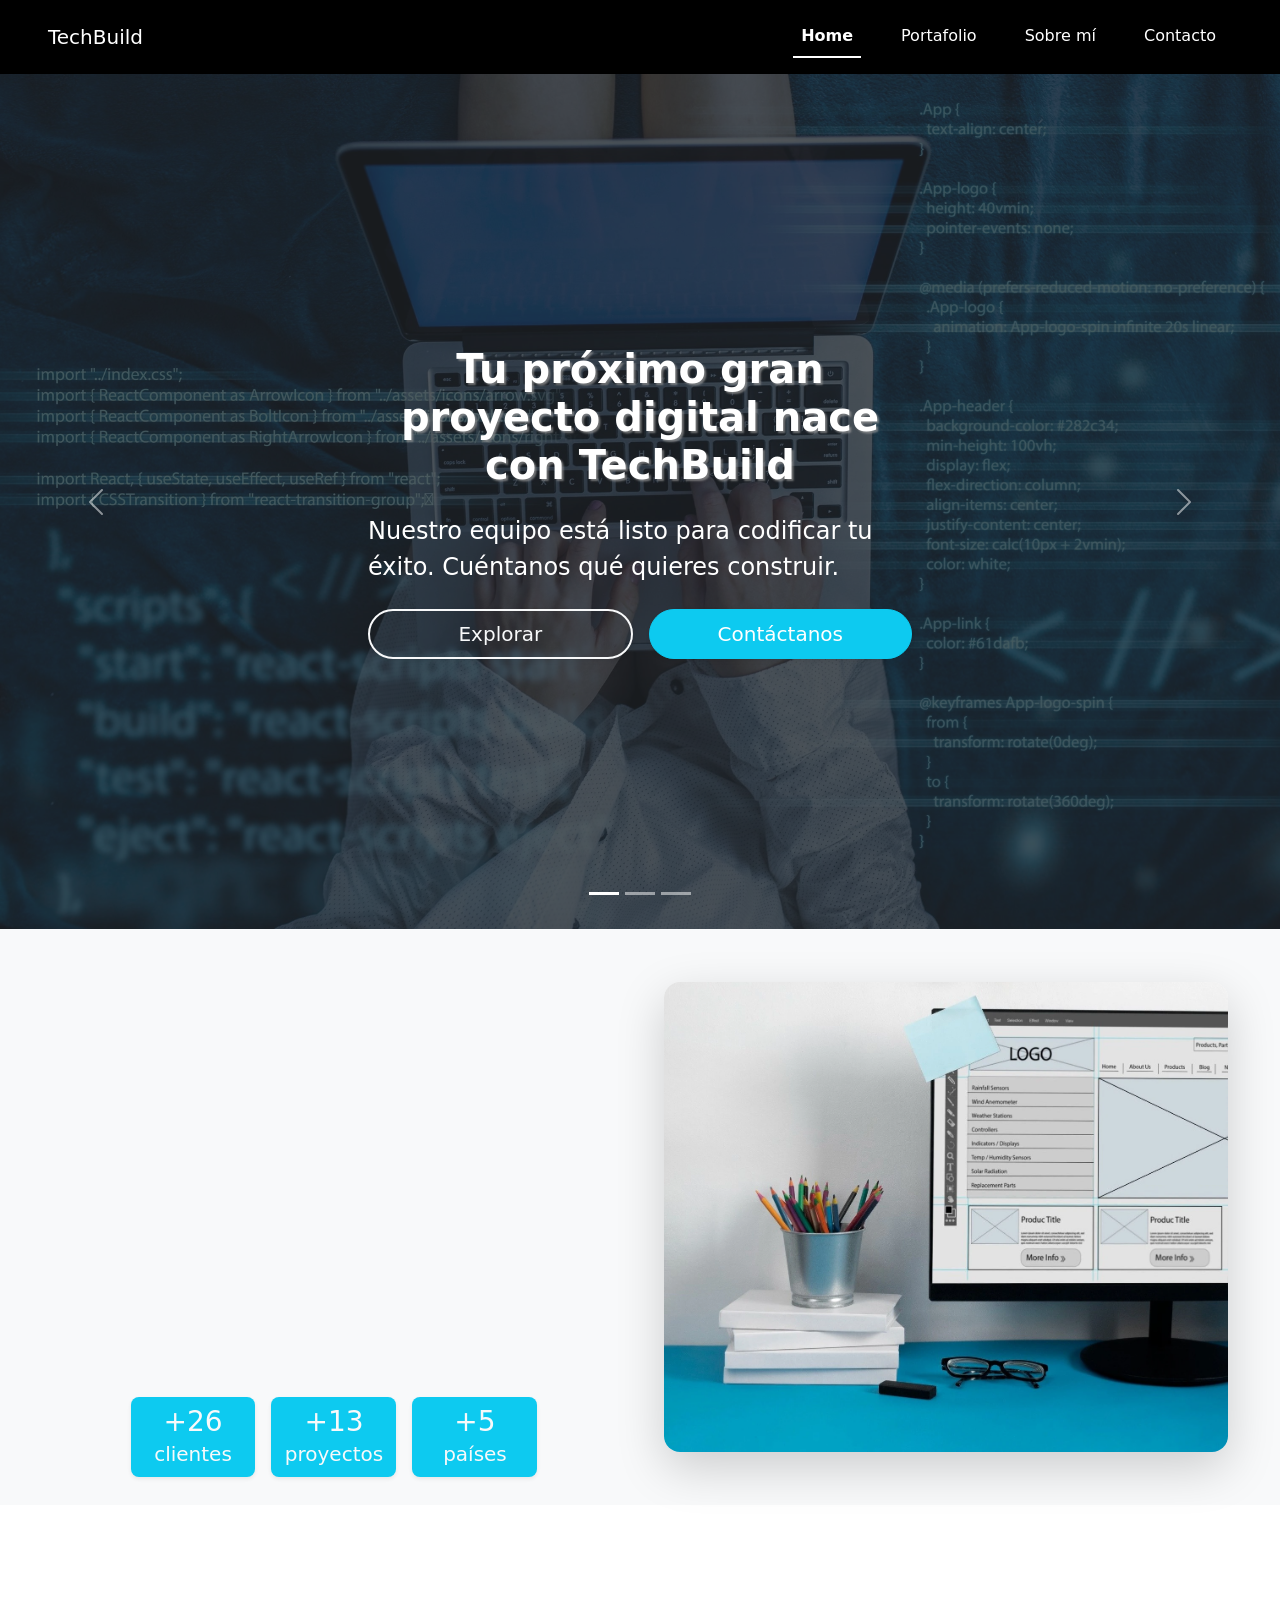
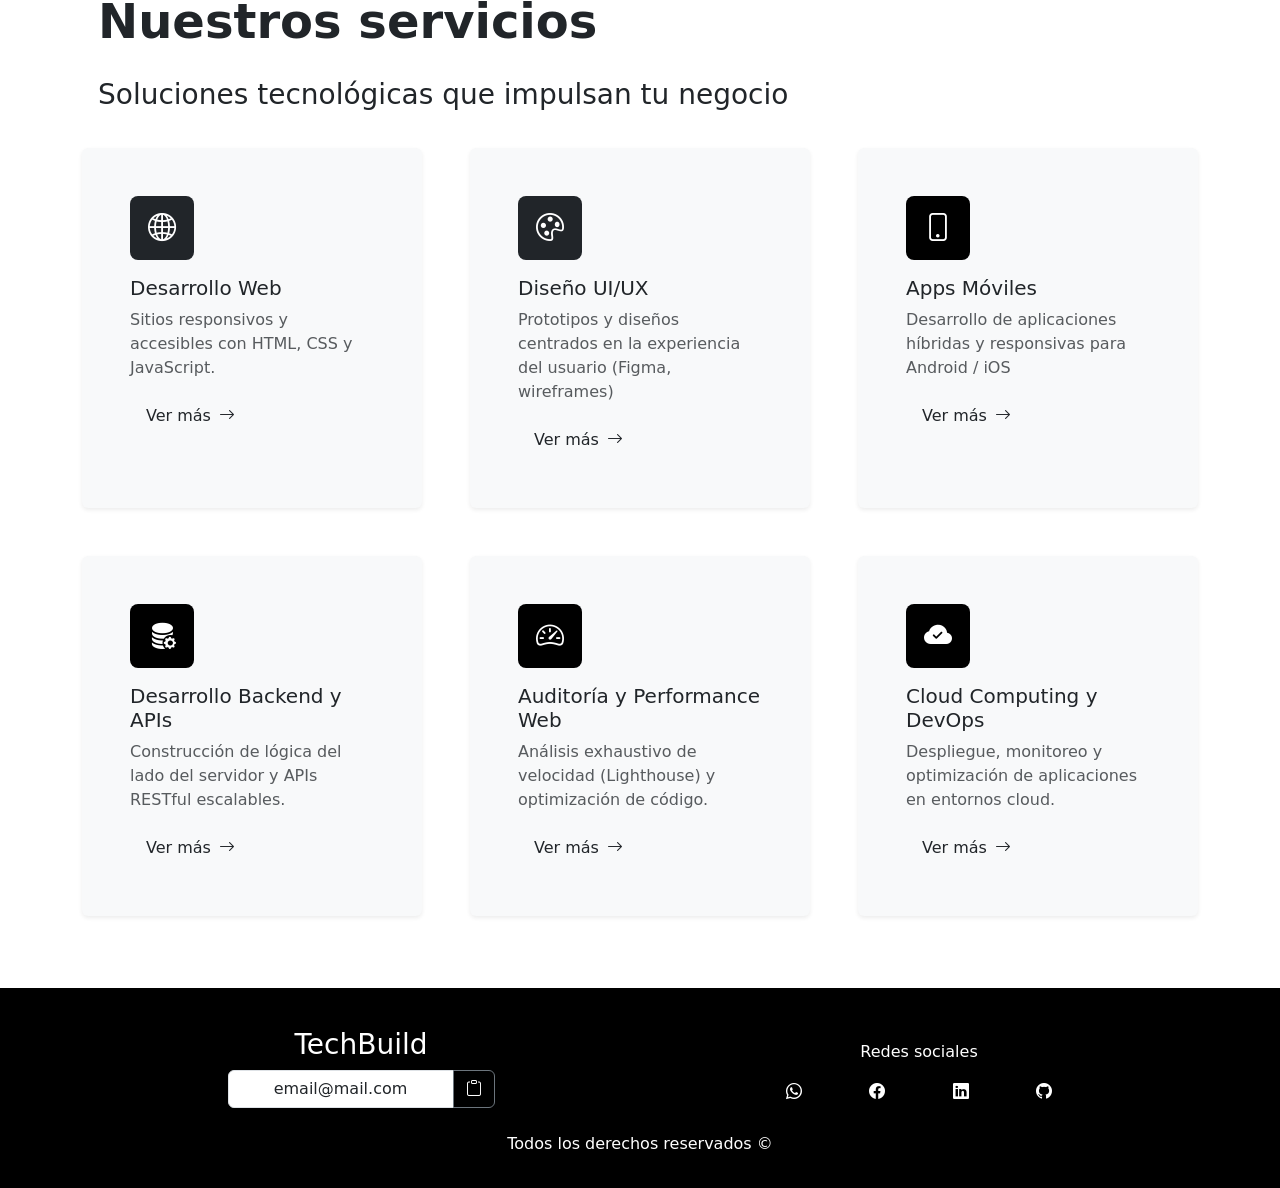
<file: index.html>
<!DOCTYPE html>
<html lang="en">

<head>
    <meta charset="UTF-8">
    <meta name="viewport" content="width=device-width, initial-scale=1.0">
    <title>Portafolio</title>
    <link href="https://cdn.jsdelivr.net/npm/bootstrap@5.3.8/dist/css/bootstrap.min.css" rel="stylesheet"
        integrity="sha384-sRIl4kxILFvY47J16cr9ZwB07vP4J8+LH7qKQnuqkuIAvNWLzeN8tE5YBujZqJLB" crossorigin="anonymous">
    <link rel="stylesheet" href="https://cdn.jsdelivr.net/npm/bootstrap-icons@1.10.5/font/bootstrap-icons.css">
    <link href="https://unpkg.com/aos@2.3.1/dist/aos.css" rel="stylesheet">
    <link rel="stylesheet" href="../CSS/style.css">

</head>

<body>
    <header>
        <nav role="navigation" aria-label="Main" class="navbar navbar-expand-lg navbar-dark bg-black">
            <div class="container-fluid px-5 py-2">
                <a class="navbar-brand text-white" href="#">TechBuild</a>

                <button class="navbar-toggler" type="button" data-bs-toggle="collapse" data-bs-target="#menu"
                    aria-controls="menu" aria-expanded="false" aria-label="Toggle navigation" id="menubutton"
                    aria-haspopup="true" aria-controls="menu">
                    <span class="navbar-toggler-icon"></span>
                </button>

                <div class="collapse navbar-collapse" id="menu" role="menu" aria-labelledby="menubutton">
                    <ul class="navbar-nav nav-underline ms-auto d-flex flex-column flex-lg-row align-items-center">
                        <li class="nav-item">
                            <a class="nav-link active text-white mx-2" href="index.html">Home</a>
                        </li>
                        <li class="nav-item">
                            <a class="nav-link text-white mx-2" href="portafolio.html">Portafolio</a>
                        </li>
                        <li class="nav-item">
                            <a class="nav-link text-white mx-2" href="sobre-mi.html">Sobre mí</a>
                        </li>
                        <li class="nav-item">
                            <a class="nav-link text-white mx-2" href="contacto.html">Contacto</a>
                        </li>
                    </ul>
                </div>
            </div>
        </nav>
    </header>

    <section id="carouselHome" role="region" aria-roledescription="carousel" aria-label="Carrusel principal de imágenes"
        class="min-vh-75 d-flex align-items-center bg-light position-relative">
        <div id="carouselExample" class="carousel slide w-100" data-bs-ride="carousel" data-bs-interval="4000">

            <div class="carousel-inner">

                <!-- ===== SLIDE 1 ===== -->
                <div class="carousel-item active position-relative">
                    <img src="./img/home/2150010128.webp" class="d-block w-100 img-fluid"
                        style="object-fit: cover; height: 95vh; object-position: top;" role="img"
                        aria-label="imagen uno carrousel">
                    <div class="position-absolute top-0 start-0 w-100 h-100 bg-dark bg-opacity-75"></div>

                    <div
                        class="position-absolute top-50 start-50 translate-middle text-white p-4 p-md-5 mx-auto w-auto">
                        <h1 class="display-6 display-md-4 display-lg-2 fw-bold mb-4 text-center"
                            style="text-shadow: 2px 2px 2px rgba(152,152,152,0.7);">
                            Tu próximo gran proyecto digital nace con TechBuild
                        </h1>
                        <p class="lead mb-4 fs-4">
                            Nuestro equipo está listo para codificar tu éxito. Cuéntanos qué quieres construir.
                        </p>
                        <div class="d-flex flex-column flex-md-row gap-3 justify-content-center">
                            <button href="contacto.html"
                                class="btn btn-lg btn-outline-light rounded-pill shadow-sm px-5 border-2 w-100 w-md-auto">
                                Explorar
                            </button>
                            <button type="button" href="contacto.htmzl"
                                class="btn btn-info btn-lg rounded-pill px-5 text-white w-100 w-md-auto shadow-sm">Contáctanos</button>
                        </div>
                    </div>
                </div>

                <!-- ===== SLIDE 2 ===== -->
                <div class="carousel-item position-relative">
                    <img src="./img/home/2150038841.webp" class="d-block w-100 img-fluid" alt="Slide 2"
                        style="object-fit: cover; height: 95vh; object-position: top;" role="img"
                        aria-label="imagen dos carrousel">
                    <div class="position-absolute top-0 start-0 w-100 h-100 bg-dark bg-opacity-75"></div>

                    <div
                        class="position-absolute top-50 start-50 translate-middle text-white p-4 p-md-5 mx-auto w-auto">
                        <h1 class="display-6 display-md-4 display-lg-2  fw-bold mb-4 text-center "
                            style="text-shadow: 2px 2px 2px rgba(152,152,152,0.7);">
                            Impulsa tu presencia digital con nuestro equipo creativo
                        </h1>
                        <p class="lead mb-4 fs-4">
                            Diseñamos experiencias modernas que transforman ideas en productos digitales.
                        </p>
                        <div class="d-flex flex-column flex-md-row gap-3 justify-content-center">
                            <button href="contacto.html"
                                class="btn btn-lg btn-outline-light rounded-pill shadow-sm px-5 border-2 w-100 w-md-auto">
                                Explorar
                            </button>
                            <button type="button" href="contacto.html"
                                class="btn btn-info btn-lg rounded-pill px-5 text-white w-100 w-md-auto shadow-sm">Contáctanos</button>
                        </div>
                    </div>
                </div>

                <!-- ===== SLIDE 3 ===== -->
                <div class="carousel-item position-relative">
                    <img src="./img/home/89076.webp" class="d-block w-100 img-fluid" alt="Slide 3"
                        style="object-fit: cover; height: 95vh; object-position: top;" role="img"
                        aria-label="imagen tres carrousel">
                    <div class="position-absolute top-0 start-0 w-100 h-100 bg-dark bg-opacity-75"></div>

                    <div
                        class="position-absolute top-50 start-50 translate-middle text-white p-4 p-md-5 mx-auto w-auto">
                        <h1 class="display-6 display-md-4 display-lg-2  fw-bold mb-4 text-center"
                            style="text-shadow: 2px 2px 2px rgba(152,152,152,0.7);">
                            Creamos soluciones que conectan con tus usuarios
                        </h1>
                        <p class="lead mb-4 fs-4">
                            Desde la estrategia hasta la implementación, te acompañamos en todo el proceso.
                        </p>
                        <div class="d-flex flex-column flex-md-row gap-3 justify-content-center">
                            <button href="contacto.html"
                                class="btn btn-lg btn-outline-light rounded-pill shadow-sm px-5 border-2 w-100 w-md-auto">
                                Explorar
                            </button>
                            <button type="button" href="contacto.htmzl"
                                class="btn btn-info btn-lg rounded-pill px-5 text-white w-100 w-md-auto shadow-sm">Contáctanos</button>
                        </div>
                    </div>
                </div>
            </div>

            <!-- CONTROLES -->
            <button class="carousel-control-prev" type="button" data-bs-target="#carouselExample" data-bs-slide="prev"
                aria-label="Anterior">
                <span class="carousel-control-prev-icon" aria-hidden="true"></span>
                <span class="visually-hidden">Anterior</span>
            </button>
            <button class="carousel-control-next" type="button" data-bs-target="#carouselExample" data-bs-slide="next"
                aria-label="Siguiente">
                <span class="carousel-control-next-icon" aria-hidden="true"></span>
                <span class="visually-hidden">Siguiente</span>
            </button>

            <!-- INDICADORES -->
            <div class="carousel-indicators mb-0 pb-4">
                <button type="button" data-bs-target="#carouselExample" data-bs-slide-to="0" class="active"
                    aria-current="true" aria-label="Slide 1"></button>
                <button type="button" data-bs-target="#carouselExample" data-bs-slide-to="1"
                    aria-label="Slide 2"></button>
                <button type="button" data-bs-target="#carouselExample" data-bs-slide-to="2"
                    aria-label="Slide 3"></button>
            </div>
        </div>
    </section>

    <section class="min-vh-75 d-flex align-items-center bg-light p-1 ">
        <div class="container-fluid px-3 px-md-5 py-4">
            <div class="row align-items-center g-5">
                <div class="col-12 col-lg-6 px-6">
                    <div class="row g-3 mt-4 w-75 mx-auto ">
                        <h1 data-aos="fade-up" data-aos-duration="1000"
                            class="display-6 display-md-5 display-lg-3  fw-bold mb-4"
                            style="text-shadow: 2px 2px 2px rgba(152, 152, 152, 0.7);">Transformando ideas <br> en
                            realidad
                            digital</h1>

                        <p data-aos="fade" data-aos-duration="1000" data-aos-delay="300" class="lead mb-4 fs-4">Lorem
                            ipsum dolor sit amet, consectetur adipiscing elit, sed do eiusmod tempor incididunt ut
                            labore et dolore..</p>

                    </div>
                    <div class="row g-3 w-75 mx-auto ">
                        <div class="col-12 col-sm-4">
                            <div class="bg-info rounded-3 text-center p-2 text-light shadow-sm">
                                <p class="h3 mb-0 counter-number" data-target="100">100</p>
                                <p class="fs-5 mb-0">clientes</p>
                            </div>
                        </div>
                        <div class="col-12 col-sm-4">
                            <div class="bg-info rounded-3 text-center p-2 text-light shadow-sm">
                                <p class="h3 mb-0 counter-number" data-target="50">50</p>
                                <p class="fs-5 mb-0">proyectos</p>
                            </div>
                        </div>
                        <div class="col-12 col-sm-4">
                            <div class="bg-info rounded-3 text-center p-2 text-light shadow-sm">
                                <p class="h3 mb-0 counter-number" data-target="20">20</p>
                                <p class="fs-5 mb-0">países</p>
                            </div>
                        </div>
                    </div>
                </div>

                <div class="col-12 col-lg-6">
                    <img src="./img/home/portadaHome.webp" role="img"
                        aria-label="Imagen promocional del portafolio TechBuild" class="img-fluid rounded-4 shadow-lg"
                        data-aos="fade-left" data-aos-duration="1200" data-aos-easing="ease-out" data-aos-once="true" alt="portadaHome">
                </div>

            </div>
        </div>
    </section>

    <section role="region" aria-labelledby="servicios-title" class="container my-4 py-5">
        <div class="p-3 ">
            <h2 id="servicios-title" class="display-5 fw-bold mb-4">Nuestros servicios</h2>
            <p class="fs-3">Soluciones tecnológicas que impulsan tu negocio</p>
        </div>
        <div class="row g-5">
            <div class="col-12 col-md-6 col-lg-4">
                <div class="card card-zoom bg-light border-0 h-100 shadow-sm">
                    <div class="card-body d-flex flex-column p-5">
                        <div class="mb-3">
                            <div
                                class=" rounded-3 bg-dark text-white d-inline-flex align-items-center justify-content-center icon-circle">
                                <i class="bi bi-globe2 fs-3" aria-hidden="true"></i>
                            </div>
                        </div>
                        <h5 class="card-title">Desarrollo Web</h5>
                        <p class="card-text text-muted">Sitios responsivos y accesibles con HTML, CSS y JavaScript.</p>
                        <a href="portafolio.html" class="btn border-0 d-inline-flex align-items-center gap-2 px-3 py-2">
                            Ver más
                            <i class="bi bi-arrow-right"></i>
                        </a>
                    </div>
                </div>
            </div>

            <div class="col-12 col-md-6 col-lg-4">
                <div class="card card-zoom bg-light border-0 h-100 shadow-sm">
                    <div class="card-body d-flex flex-column p-5">
                        <div class="mb-3">
                            <div
                                class="rounded-3 bg-dark text-white d-inline-flex align-items-center justify-content-center icon-circle">
                                <i class="bi bi-palette fs-3" aria-hidden="true"></i>
                            </div>
                        </div>
                        <h5 class="card-title">Diseño UI/UX</h5>
                        <p class="card-text text-muted">Prototipos y diseños centrados en la experiencia del usuario
                            (Figma, wireframes)</p>
                        <a href="portafolio.html" class="btn border-0 d-inline-flex align-items-center gap-2 px-3 py-2">
                            Ver más
                            <i class="bi bi-arrow-right"></i>
                        </a>
                    </div>
                </div>
            </div>

            <div class="col-12 col-md-6 col-lg-4">
                <div class="card card-zoom bg-light border-0 h-100 shadow-sm">
                    <div class="card-body d-flex flex-column p-5">
                        <div class="mb-3">
                            <div
                                class="rounded-3 bg-black text-white d-inline-flex align-items-center justify-content-center icon-circle">
                                <i class="bi bi-phone fs-3" aria-hidden="true"></i>
                            </div>
                        </div>
                        <h5 class="card-title">Apps Móviles</h5>
                        <p class="card-text text-muted">Desarrollo de aplicaciones híbridas y responsivas para Android /
                            iOS</p>
                        <a href="portafolio.html" class="btn border-0 d-inline-flex align-items-center gap-2 px-3 py-2">
                            Ver más
                            <i class="bi bi-arrow-right"></i>
                        </a>
                    </div>
                </div>
            </div>
            <div class="col-12 col-md-6 col-lg-4">
                <div class="card card-zoom bg-light border-0 h-100 shadow-sm">
                    <div class="card-body d-flex flex-column p-5">
                        <div class="mb-3">
                            <div
                                class="rounded-3 bg-black text-white d-inline-flex align-items-center justify-content-center icon-circle">
                                <i class="bi bi-database-fill-gear fs-3" aria-hidden="true"></i>
                            </div>
                        </div>
                        <h5 class="card-title">Desarrollo Backend y APIs</h5>
                        <p class="card-text text-muted">Construcción de lógica del lado del servidor y APIs RESTful
                            escalables.</p>
                        <a href="portafolio.html" class="btn border-0 d-inline-flex align-items-center gap-2 px-3 py-2">
                            Ver más
                            <i class="bi bi-arrow-right"></i>
                        </a>
                    </div>
                </div>
            </div>
            <div class="col-12 col-md-6 col-lg-4">
                <div class="card card-zoom bg-light border-0 h-100 shadow-sm">
                    <div class="card-body d-flex flex-column p-5">
                        <div class="mb-3">
                            <div
                                class="rounded-3 bg-black text-white d-inline-flex align-items-center justify-content-center icon-circle">
                                <i class="bi bi-speedometer2 fs-3" aria-hidden="true"></i>
                            </div>
                        </div>
                        <h5 class="card-title">Auditoría y Performance Web</h5>
                        <p class="card-text text-muted">Análisis exhaustivo de velocidad (Lighthouse) y optimización de
                            código.</p>
                        <a href="portafolio.html" class="btn border-0 d-inline-flex align-items-center gap-2 px-3 py-2">
                            Ver más
                            <i class="bi bi-arrow-right"></i>
                        </a>
                    </div>
                </div>
            </div>
            <div class="col-12 col-md-6 col-lg-4">
                <div class="card card-zoom bg-light border-0 h-100 shadow-sm">
                    <div class="card-body d-flex flex-column p-5">
                        <div class="mb-3">
                            <div
                                class="rounded-3 bg-black text-white d-inline-flex align-items-center justify-content-center icon-circle">
                                <i class="bi bi-cloud-check-fill fs-3" aria-hidden="true"></i>
                            </div>
                        </div>
                        <h5 class="card-title">Cloud Computing y DevOps</h5>
                        <p class="card-text text-muted">Despliegue, monitoreo y optimización de aplicaciones en entornos
                            cloud.</p>
                        <a href="portafolio.html" class="btn border-0 d-inline-flex align-items-center gap-2 px-3 py-2">
                            Ver más
                            <i class="bi bi-arrow-right"></i>
                        </a>
                    </div>
                </div>
            </div>
        </div>
    </section>

    <footer class="bg-black text-white p-3">
        <div class="container px-4 pt-4">
            <div class="row justify-content-evenly">
                <section
                    class="col-12 col-lg-6 mx-auto mb-2 d-flex flex-column justify-content-center align-items-center">
                    <h3>TechBuild</h3>
                    <div class="input-group mb-3 d-flex justify-content-center">
                        <input type="text" value="email@mail.com" class="bg-white w-auto pl-2 input-group-text"
                            disabled>
                        <button class="btn btn-outline-secondary text-white" type="button"><i
                                class="bi bi-clipboard"></i></button>
                    </div>
                </section>
                <section class="col-12 d-flex flex-column justify-content-center align-items-center col-sm-6 mx-auto">
                    <p>Redes sociales</p>
                    <ul class="list-unstyled d-flex justify-content-between align-items-center w-50">
                        <li>
                            <a href="#" class="text-white"><i class="bi bi-whatsapp"></i></a>
                        </li>
                        <li>
                            <a href="#" class="text-white"><i class="bi bi-facebook"></i></a>
                        </li>
                        <li>
                            <a href="#" class="text-white"><i class="bi bi-linkedin"></i></a>
                        </li>
                        <li>
                            <a href="#" class="text-white"><i class="bi bi-github"></i></a>
                        </li>
                    </ul>
                </section>
            </div>
            <p class="text-center">Todos los derechos reservados &copy;</p>
        </div>
    </footer>

    <script src="https://cdn.jsdelivr.net/npm/bootstrap@5.3.8/dist/js/bootstrap.bundle.min.js"
        integrity="sha384-FKyoEForCGlyvwx9Hj09JcYn3nv7wiPVlz7YYwJrWVcXK/BmnVDxM+D2scQbITxI"
        crossorigin="anonymous"></script>
    <script src="https://unpkg.com/aos@2.3.1/dist/aos.js"></script>
    <script>
        AOS.init();
    </script>

    <script src="js/main.js"></script>
    <script src="js/counter.js"></script>

</body>

</html>
</file>
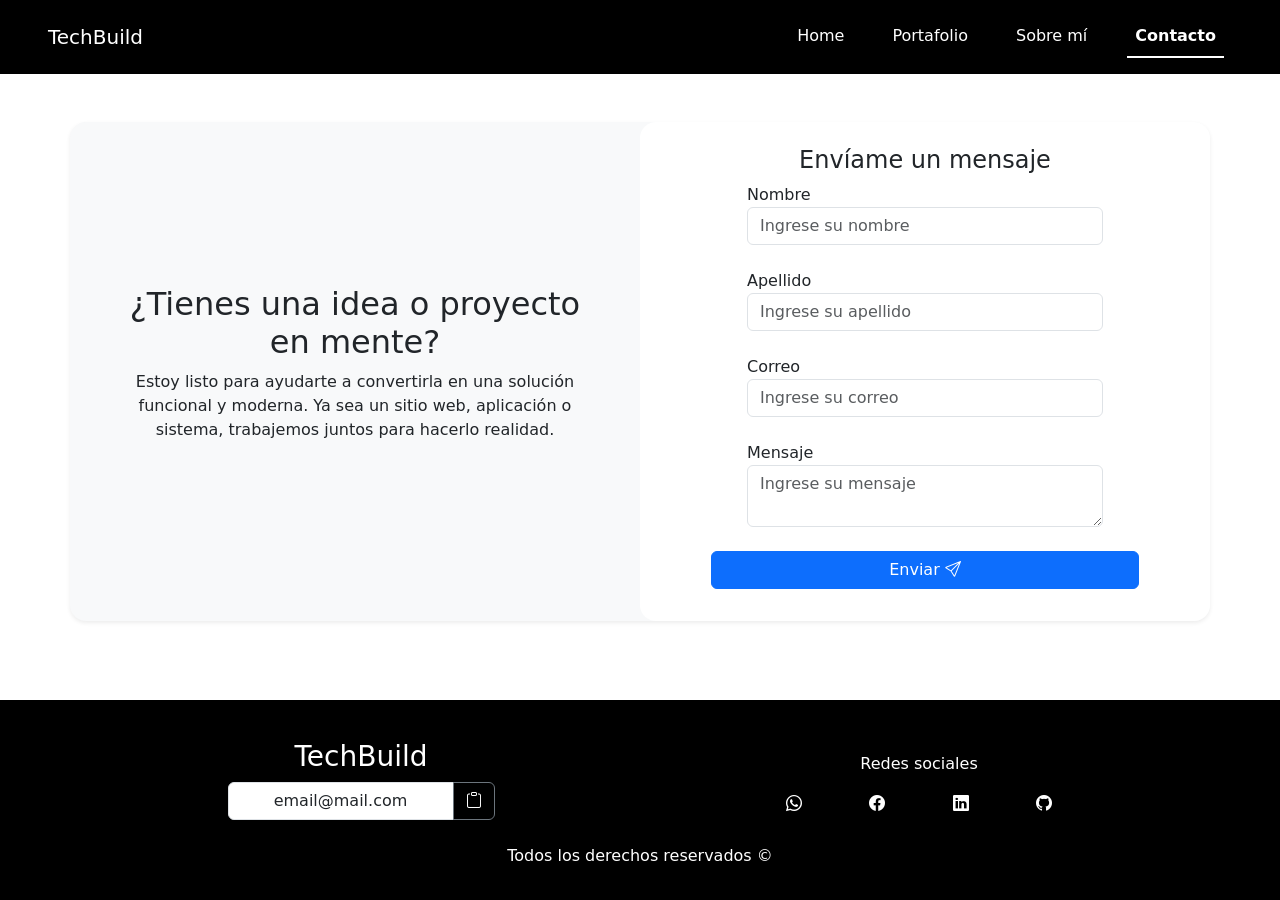
<file: contacto.html>
<!DOCTYPE html>
<html lang="en">

<head>
    <meta charset="UTF-8">
    <meta name="viewport" content="width=device-width, initial-scale=1.0">
    <title>Contacto</title>
    <link href="https://cdn.jsdelivr.net/npm/bootstrap@5.3.8/dist/css/bootstrap.min.css" rel="stylesheet" integrity="sha384-sRIl4kxILFvY47J16cr9ZwB07vP4J8+LH7qKQnuqkuIAvNWLzeN8tE5YBujZqJLB" crossorigin="anonymous">
    <link rel="stylesheet" href="https://cdn.jsdelivr.net/npm/bootstrap-icons@1.10.5/font/bootstrap-icons.css">
    <script src="https://cdn.jsdelivr.net/npm/bootstrap@5.3.8/dist/js/bootstrap.bundle.min.js" integrity="sha384-FKyoEForCGlyvwx9Hj09JcYn3nv7wiPVlz7YYwJrWVcXK/BmnVDxM+D2scQbITxI" crossorigin="anonymous"></script>
</head>
<body class="d-flex flex-column min-vh-100">
<nav class="navbar navbar-expand-lg navbar-dark bg-black">
    <div class="container-fluid px-5 py-2">
        <a class="navbar-brand text-white" href="#">TechBuild</a>

        <button class="navbar-toggler" type="button" data-bs-toggle="collapse" data-bs-target="#menu"
                aria-controls="menu" aria-expanded="false" aria-label="Toggle navigation">
            <span class="navbar-toggler-icon"></span>
        </button>

        <div class="collapse navbar-collapse" id="menu">
            <ul class="navbar-nav nav-underline ms-auto d-flex flex-column flex-lg-row align-items-center">
                <li class="nav-item">
                    <a class="nav-link active text-white mx-2" href="index.html">Home</a>
                </li>
                <li class="nav-item">
                    <a class="nav-link text-white mx-2" href="portafolio.html">Portafolio</a>
                </li>
                <li class="nav-item">
                    <a class="nav-link text-white mx-2" href="sobre-mi.html">Sobre mí</a>
                </li>
                <li class="nav-item">
                    <a class="nav-link text-white mx-2" href="contacto.html">Contacto</a>
                </li>
            </ul>
        </div>
    </div>
</nav>



    <main class="container my-5 flex-fill">
        <section class="row justify-content-center align-items-center rounded-4 bg-light shadow-sm">
            <section class="col-12 col-lg-6 h-100 text-center px-5">
                <h2>¿Tienes una idea o proyecto en mente?</h2>
                <p>
                    Estoy listo para ayudarte a convertirla en una solución funcional y moderna.
                    Ya sea un sitio web, aplicación o sistema, trabajemos juntos para hacerlo realidad.
                </p>
            </section>
            <section class="col-12 col-lg-6 py-2 bg-white py-4 justify-content-center rounded-4">
                <h4 class="text-center">Envíame un mensaje</h4>
                <form class="row justify-content-center mb-2 w-auto needs-validation" novalidate>
                    <div class="mb-3 col-12 col-lg-8">
                        <label class="form-label w-100 has-validation">
                            <span>Nombre</span>
                            <input type="text" class="form-control" placeholder="Ingrese su nombre" required>
                            <div class="invalid-feedback">
                                El nombre es requerido
                            </div>
                        </label>
                    </div>

                    <div class="mb-3 col-12 col-lg-8">
                        <label class="form-label w-100 has-validation">
                            <span>Apellido</span>
                            <input type="text" class="form-control" placeholder="Ingrese su apellido" required>
                            <div class="invalid-feedback">
                                El apellido es requerido
                            </div>
                        </label>
                    </div>
                    <div class="mb-3 col-12 col-lg-8">
                        <label class="form-label w-100 has-validation">
                            <span>Correo</span>
                            <input type="email" class="form-control" placeholder="Ingrese su correo" required>
                            <div class="invalid-feedback">
                                El correo es requerido
                            </div>
                        </label>
                    </div>
                    <div class="mb-3 col-12 col-lg-8">
                        <label class="form-label w-100">
                            <span>Mensaje</span>
                            <textarea class="form-control" placeholder="Ingrese su mensaje"></textarea>
                        </label>
                    </div>
                    <button type="submit" class="btn btn-primary col-12 col-lg-8 w-75">
                        <span>Enviar</span>
                        <i class="bi bi-send"></i>
                    </button>
                </form>
            </section>
        </section>
    </main>

<footer class="bg-black text-white p-3">
    <div class="container px-4 pt-4">
        <div class="row justify-content-evenly">
            <section
                    class="col-12 col-lg-6 mx-auto mb-2 d-flex flex-column justify-content-center align-items-center">
                <h3>TechBuild</h3>
                <div class="input-group mb-3 d-flex justify-content-center">
                    <input type="text" value="email@mail.com" class="bg-white w-auto pl-2 input-group-text"
                           disabled>
                    <button class="btn btn-outline-secondary text-white" type="button"><i
                            class="bi bi-clipboard"></i></button>
                </div>
            </section>
            <section class="col-12 d-flex flex-column justify-content-center align-items-center col-sm-6 mx-auto">
                <p>Redes sociales</p>
                <ul class="list-unstyled d-flex justify-content-between align-items-center w-50">
                    <li>
                        <a href="#" class="text-white"><i class="bi bi-whatsapp"></i></a>
                    </li>
                    <li>
                        <a href="#" class="text-white"><i class="bi bi-facebook"></i></a>
                    </li>
                    <li>
                        <a href="#" class="text-white"><i class="bi bi-linkedin"></i></a>
                    </li>
                    <li>
                        <a href="#" class="text-white"><i class="bi bi-github"></i></a>
                    </li>
                </ul>
            </section>
        </div>
        <p class="text-center">Todos los derechos reservados &copy;</p>
    </div>
</footer>

    <script src="./js/main.js"></script>
    <script src="./js/validationsContactForm.js"></script>
</body>
</html>
</file>
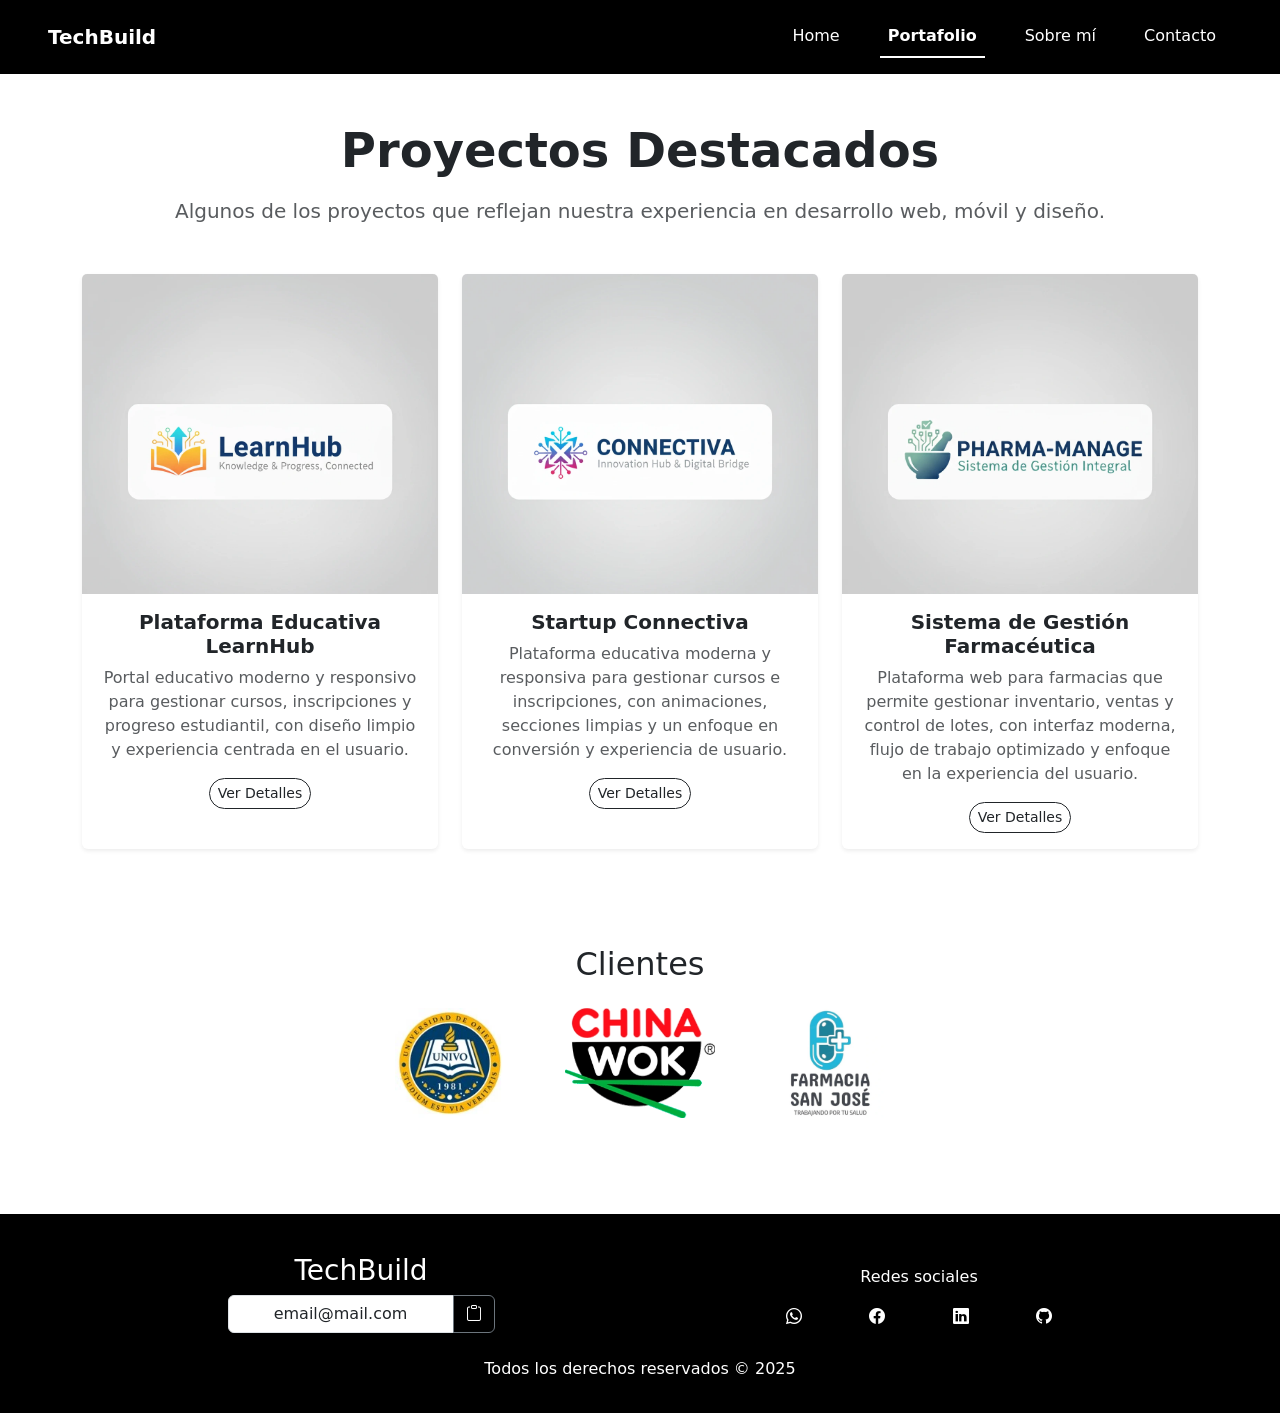
<file: portafolio.html>
<!DOCTYPE html>
<html lang="es">
<head>
    <meta charset="UTF-8">
    <meta name="viewport" content="width=device-width, initial-scale=1.0">
    <title>Portafolio | TechBuild</title>
    <link href="https://cdn.jsdelivr.net/npm/bootstrap@5.3.8/dist/css/bootstrap.min.css" rel="stylesheet"
          integrity="sha384-sRIl4kxILFvY47J16cr9ZwB07vP4J8+LH7qKQnuqkuIAvNWLzeN8tE5YBujZqJLB" crossorigin="anonymous">
    <link rel="stylesheet" href="https://cdn.jsdelivr.net/npm/bootstrap-icons@1.10.5/font/bootstrap-icons.css">
    <link href="https://unpkg.com/aos@2.3.1/dist/aos.css" rel="stylesheet">
    <link rel="stylesheet" href="../CSS/style.css">
</head>

<body>

<nav class="navbar navbar-expand-lg navbar-dark bg-black" role="navigation" aria-label="Menú principal">
    <div class="container-fluid px-5 py-2">
        <a class="navbar-brand text-white fw-bold" href="#">TechBuild</a>

        <button class="navbar-toggler" type="button" data-bs-toggle="collapse" data-bs-target="#menu"
                aria-controls="menu" aria-expanded="false" aria-label="Toggle navigation">
            <span class="navbar-toggler-icon"></span>
        </button>

        <div class="collapse navbar-collapse" id="menu">
            <ul class="navbar-nav nav-underline ms-auto d-flex flex-column flex-lg-row align-items-center" role="menubar">
                <li class="nav-item" role="none">
                    <a class="nav-link text-white mx-2" href="index.html" role="menuitem">Home</a>
                </li>
                <li class="nav-item" role="none">
                    <a class="nav-link active text-white mx-2" href="portafolio.html" role="menuitem">Portafolio</a>
                </li>
                <li class="nav-item" role="none">
                    <a class="nav-link text-white mx-2" href="sobre-mi.html" role="menuitem">Sobre mí</a>
                </li>
                <li class="nav-item" role="none">
                    <a class="nav-link text-white mx-2" href="contacto.html" role="menuitem">Contacto</a>
                </li>
            </ul>
        </div>
    </div>
</nav>

<!-- SECCIÓN PORTAFOLIO -->
<section class="container py-5" role="region" aria-labelledby="proyectos-title">
    <div class="text-center mb-5">
        <h2 id="proyectos-title" class="display-5 fw-bold mb-3" data-aos="fade-up">Proyectos Destacados</h2>
        <p class="text-muted fs-5" data-aos="fade-up" data-aos-delay="200">
            Algunos de los proyectos que reflejan nuestra experiencia en desarrollo web, móvil y diseño.
        </p>
    </div>

    <div class="row g-4">
        <!-- CARD 1 -->
        <div class="col-12 col-md-6 col-lg-4" data-aos="zoom-in" data-aos-delay="300">
            <div class="card h-100 shadow-sm border-0" role="article">
            <img src="img/proyectos/LearnHub.webp" class="card-img-top" alt="Vista de la plataforma LearnHub">
                <div class="card-body text-center">
                    <h5 class="card-title fw-semibold">Plataforma Educativa LearnHub</h5>
                    <p class="card-text text-muted">
                        Portal educativo moderno y responsivo para gestionar cursos, inscripciones y progreso estudiantil, con diseño limpio y experiencia centrada en el usuario.
                    </p>
                    <button class="btn btn-outline-dark rounded-pill btn-sm"
                            data-bs-toggle="modal"
                            data-bs-target="#modalLearnHub"
                            aria-haspopup="dialog"
                            aria-controls="modalLearnHub">
                        Ver Detalles
                    </button>
                </div>
            </div>
        </div>

        <!-- CARD 2 -->
        <div class="col-12 col-md-6 col-lg-4" data-aos="zoom-in" data-aos-delay="100">
            <div class="card h-100 shadow-sm border-0" role="article">
                <img src="img/proyectos/Startup.webp" class="card-img-top" alt="Vista de la plataforma Connectiva">
                <div class="card-body text-center">
                    <h5 class="card-title fw-semibold">Startup Connectiva</h5>
                    <p class="card-text text-muted">
                        Plataforma educativa moderna y responsiva para gestionar cursos e inscripciones, con animaciones, secciones limpias y un enfoque en conversión y experiencia de usuario.
                    </p>
                    <button class="btn btn-outline-dark rounded-pill btn-sm"
                            data-bs-toggle="modal"
                            data-bs-target="#modalStartup"
                            aria-haspopup="dialog"
                            aria-controls="modalStartup">
                        Ver Detalles
                    </button>
                </div>
            </div>
        </div>

        <!-- CARD 3-->
        <div class="col-12 col-md-6 col-lg-4" data-aos="zoom-in" data-aos-delay="200">
            <div class="card h-100 shadow-sm border-0" role="article">
                <img src="img/proyectos/farm_system.webp" class="card-img-top" alt="Vista del Sistema Farmacéutico">
                <div class="card-body text-center">
                    <h5 class="card-title fw-semibold">Sistema de Gestión Farmacéutica</h5>
                    <p class="card-text text-muted">
                        Plataforma web para farmacias que permite gestionar inventario, ventas y control de lotes, con interfaz moderna, flujo de trabajo optimizado y enfoque en la experiencia del usuario.
                    </p>
                    <button class="btn btn-outline-dark rounded-pill btn-sm"
                            data-bs-toggle="modal"
                            data-bs-target="#modalFarmacia"
                            aria-haspopup="dialog"
                            aria-controls="modalFarmacia">
                        Ver Detalles
                    </button>
                </div>
            </div>
        </div>
    </div>
</section>

<!-- MODAL LearnHub -->
<div class="modal fade" id="modalLearnHub" tabindex="-1" aria-labelledby="modalLearnHubLabel" aria-hidden="true"  role="dialog" aria-modal="true">
    <div class="modal-dialog modal-dialog-centered">
        <div class="modal-content border-0 shadow">
            <div class="modal-header bg-dark text-white" role="heading">
            <h5 class="modal-title" id="modalLearnHubLabel">
                    <i class="bi bi-mortarboard me-2"></i> LearnHub - Plataforma Educativa
                </h5>
                <button type="button" class="btn-close btn-close-white" data-bs-dismiss="modal"></button>
            </div>
            <div class="modal-body" role="document">
                <p>LearnHub es un portal educativo moderno y responsivo, desarrollado con <strong>Vue.js</strong> y <strong>Node.js</strong>. Permite gestionar cursos, inscripciones y seguimiento del progreso estudiantil, ofreciendo una experiencia de usuario centrada y fluida.</p>
                <img src="img/proyectos/LearnHub.webp" class="img-fluid rounded-3 shadow-sm" alt="Vista de la plataforma LearnHub">
            </div>
        </div>
    </div>
</div>

<!-- MODAL Startup -->
<div class="modal fade" id="modalStartup" tabindex="-1" aria-labelledby="modalStartupHubLabel" aria-hidden="true"  role="dialog" aria-modal="true">
    <div class="modal-dialog modal-dialog-centered">
        <div class="modal-content border-0 shadow">
            <div class="modal-header bg-dark text-white" role="heading">
            <h5 class="modal-title" id="modalStartupLabel">
                    <i class="bi bi-laptop me-2"></i> Startup Connectiva
                </h5>
                <button type="button" class="btn-close btn-close-white" data-bs-dismiss="modal"></button>
            </div>
            <div class="modal-body" role="document">
                <p>Startup Connectiva es un diseño de landing page moderno y responsivo, desarrollado con <strong>Vue.js</strong> y <strong>Node.js</strong>. Destaca por su diseño limpio, animaciones atractivas y estructura optimizada para conversión y experiencia de usuario.</p>
                <img src="img/proyectos/Startup.webp" class="img-fluid rounded-3 shadow-sm" alt="Landing Page de Startup Connectiva">
            </div>
        </div>
    </div>
</div>

<!-- MODAL Sistema Farmacéutico -->
<div class="modal fade" id="modalFarmacia" tabindex="-1" aria-labelledby="modalFarmaciaLabel" aria-hidden="true"  role="dialog" aria-modal="true">
    <div class="modal-dialog modal-dialog-centered">
        <div class="modal-content border-0 shadow">
            <div class="modal-header bg-dark text-white" role="heading">
                <h5 class="modal-title" id="modalFarmaciaLabel">
                    <i class="bi bi-box-seam me-2"></i> Sistema de Gestión Farmacéutica
                </h5>
                <button type="button" class="btn-close btn-close-white" data-bs-dismiss="modal"></button>
            </div>
            <div class="modal-body" role="document">
                <p>Plataforma web desarrollada para farmacias, diseñada para gestionar inventario, ventas y control de lotes de manera eficiente. Desarrollada con <strong>Vue.js</strong> y <strong>Node.js</strong>, cuenta con una interfaz moderna, flujo de trabajo optimizado y funcionalidades orientadas a la experiencia del usuario.</p>
                <img src="img/proyectos/farm_system.webp" class="img-fluid rounded-3 shadow-sm" alt="Vista del Sistema Farmacéutico">
            </div>
        </div>
    </div>
</div>



<section class="container py-5" role="region" aria-labelledby="clientes-title">
    <h2 id="clientes-title" class="text-center mb-4">Clientes</h2>
    <div class="row g-4 justify-content-center">
        <div class="col-6 col-md-3 col-lg-2 text-center" data-aos="zoom-in" data-aos-delay="100">
            <img src="img/clientes/logoUnivo.webp" class="img-fluid cliente-img" alt="Empresa 1">
        </div>
        <div class="col-6 col-md-3 col-lg-2 text-center" data-aos="zoom-in" data-aos-delay="100">
            <img src="img/clientes/china.webp" class="img-fluid cliente-img" alt="Empresa 2">
        </div>
        <div class="col-6 col-md-3 col-lg-2 text-center" data-aos="zoom-in" data-aos-delay="100">
            <img src="img/clientes/IMG_5371.webp" class="img-fluid cliente-img" alt="Empresa 3">
        </div>
    </div>
</section>



<footer class="bg-black text-white p-3 mt-5" role="contentinfo">
    <div class="container px-4 pt-4">
        <div class="row justify-content-evenly">
            <section
                    class="col-12 col-lg-6 mx-auto mb-2 d-flex flex-column justify-content-center align-items-center">
                <h3>TechBuild</h3>
                <div class="input-group mb-3 d-flex justify-content-center">
                    <input type="text" value="email@mail.com" class="bg-white w-auto pl-2 input-group-text" disabled>
                    <button class="btn btn-outline-secondary text-white" type="button"><i
                            class="bi bi-clipboard"></i></button>
                </div>
            </section>
            <section class="col-12 d-flex flex-column justify-content-center align-items-center col-sm-6 mx-auto">
                <p>Redes sociales</p>
                <ul class="list-unstyled d-flex justify-content-between align-items-center w-50">
                    <li><a href="#" class="text-white"><i class="bi bi-whatsapp"></i></a></li>
                    <li><a href="#" class="text-white"><i class="bi bi-facebook"></i></a></li>
                    <li><a href="#" class="text-white"><i class="bi bi-linkedin"></i></a></li>
                    <li><a href="#" class="text-white"><i class="bi bi-github"></i></a></li>
                </ul>
            </section>
        </div>
        <p class="text-center">Todos los derechos reservados &copy; 2025</p>
    </div>
</footer>

<script src="https://cdn.jsdelivr.net/npm/bootstrap@5.3.8/dist/js/bootstrap.bundle.min.js"
        integrity="sha384-FKyoEForCGlyvwx9Hj09JcYn3nv7wiPVlz7YYwJrWVcXK/BmnVDxM+D2scQbITxI"
        crossorigin="anonymous"></script>
<script src="https://unpkg.com/aos@2.3.1/dist/aos.js"></script>
<script>
    AOS.init();
</script>

</body>

</html>
</file>
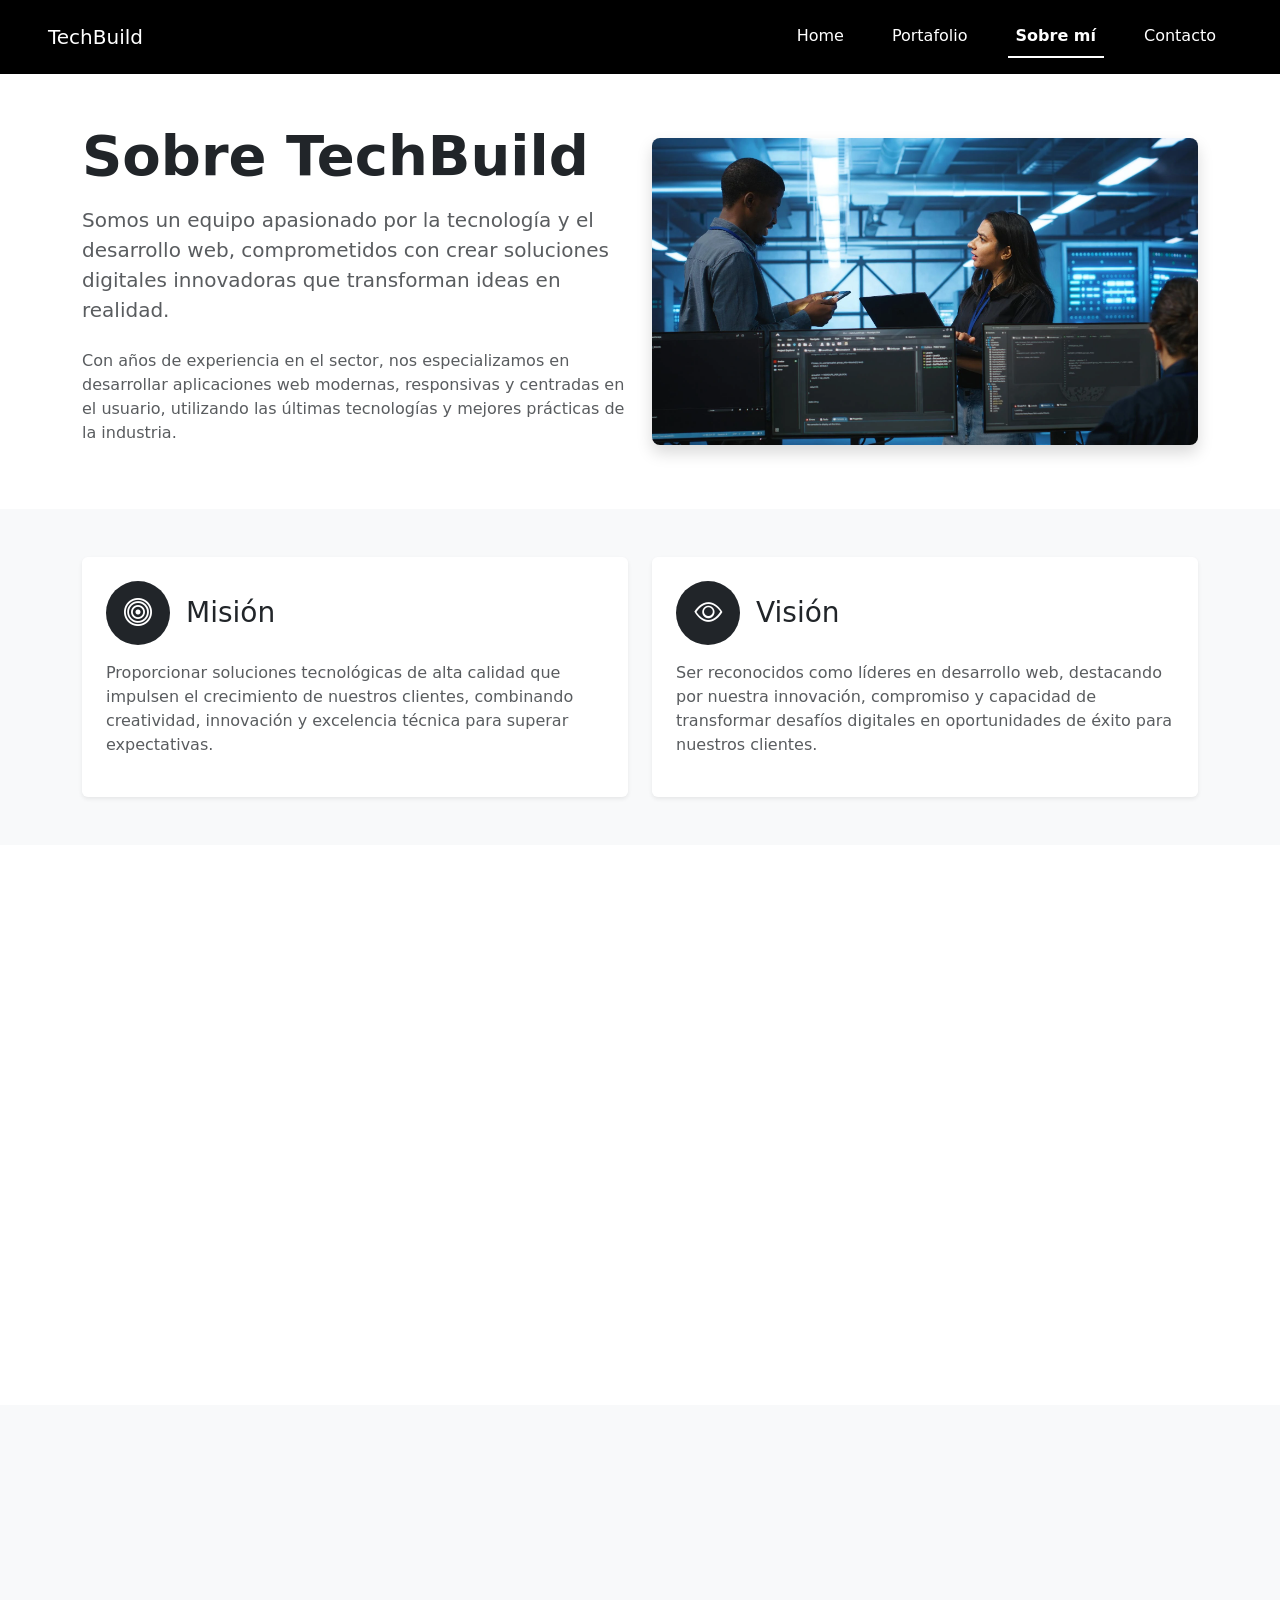
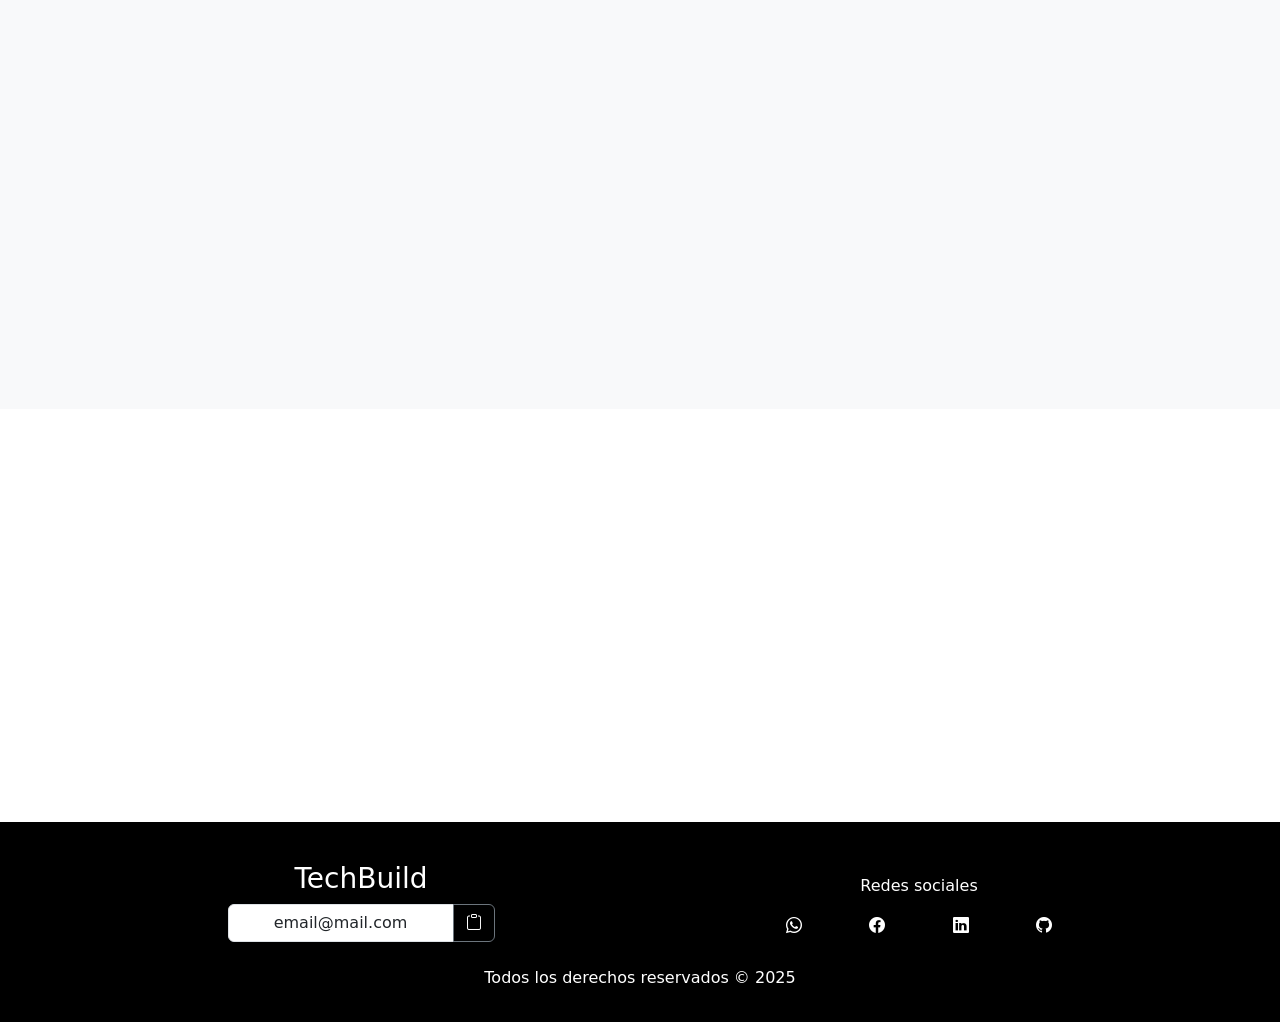
<file: sobre-mi.html>
<!DOCTYPE html>
<html lang="es">
<head>
    <meta charset="UTF-8">
    <meta name="viewport" content="width=device-width, initial-scale=1.0">
    <title>Sobre Mí | TechBuild</title>
    <link href="https://cdn.jsdelivr.net/npm/bootstrap@5.3.8/dist/css/bootstrap.min.css" rel="stylesheet"
          integrity="sha384-sRIl4kxILFvY47J16cr9ZwB07vP4J8+LH7qKQnuqkuIAvNWLzeN8tE5YBujZqJLB" crossorigin="anonymous">
    <link rel="stylesheet" href="https://cdn.jsdelivr.net/npm/bootstrap-icons@1.10.5/font/bootstrap-icons.css">
    <link href="https://unpkg.com/aos@2.3.1/dist/aos.css" rel="stylesheet">
    <link rel="stylesheet" href="../CSS/style.css">
</head>

<body>
    <header>
        <nav role="navigation" aria-label="Main" class="navbar navbar-expand-lg navbar-dark bg-black">
            <div class="container-fluid px-5 py-2">
                <a class="navbar-brand text-white" href="#">TechBuild</a>

                <button class="navbar-toggler" type="button" data-bs-toggle="collapse" data-bs-target="#menu"
                        aria-controls="menu" aria-expanded="false" aria-label="Toggle navigation" id="menubutton"
                        aria-haspopup="true" aria-controls="menu">
                    <span class="navbar-toggler-icon"></span>
                </button>

                <div class="collapse navbar-collapse" id="menu" role="menu" aria-labelledby="menubutton">
                    <ul class="navbar-nav nav-underline ms-auto d-flex flex-column flex-lg-row align-items-center">
                        <li class="nav-item">
                            <a class="nav-link active text-white mx-2" href="index.html">Home</a>
                        </li>
                        <li class="nav-item">
                            <a class="nav-link text-white mx-2" href="portafolio.html">Portafolio</a>
                        </li>
                        <li class="nav-item">
                            <a class="nav-link text-white mx-2" href="sobre-mi.html">Sobre mí</a>
                        </li>
                        <li class="nav-item">
                            <a class="nav-link text-white mx-2" href="contacto.html">Contacto</a>
                        </li>
                    </ul>
                </div>
            </div>
        </nav>
    </header>

    <!-- SECCIÓN HERO -->
    <section class="container py-5" role="region" aria-labelledby="hero-title">
        <div class="row align-items-center">
            <div class="col-lg-6 mb-4 mb-lg-0" data-aos="fade-right">
                <h1 id="hero-title" class="display-4 fw-bold mb-3">Sobre TechBuild</h1>
                <p class="lead text-muted mb-4">
                    Somos un equipo apasionado por la tecnología y el desarrollo web, comprometidos con crear soluciones digitales innovadoras que transforman ideas en realidad.
                </p>
                <p class="text-muted">
                    Con años de experiencia en el sector, nos especializamos en desarrollar aplicaciones web modernas, responsivas y centradas en el usuario, utilizando las últimas tecnologías y mejores prácticas de la industria.
                </p>
            </div>
            <div class="col-lg-6" data-aos="fade-left">
                <img src="./img/home/89076.webp" class="img-fluid rounded-3 shadow" alt="Equipo de TechBuild trabajando">
            </div>
        </div>
    </section>

    <!-- SECCIÓN MISIÓN Y VISIÓN -->
    <section class="bg-light py-5" role="region" aria-labelledby="mision-vision-title">
        <div class="container">
            <div class="row g-4">
                <div class="col-md-6" data-aos="zoom-in" data-aos-delay="100">
                    <div class="card h-100 border-0 shadow-sm">
                        <div class="card-body p-4">
                            <div class="d-flex align-items-center mb-3">
                                <div class="icon-circle bg-dark text-white rounded-circle d-flex align-items-center justify-content-center me-3">
                                    <i class="bi bi-bullseye fs-3"></i>
                                </div>
                                <h3 class="mb-0">Misión</h3>
                            </div>
                            <p class="text-muted">
                                Proporcionar soluciones tecnológicas de alta calidad que impulsen el crecimiento de nuestros clientes, combinando creatividad, innovación y excelencia técnica para superar expectativas.
                            </p>
                        </div>
                    </div>
                </div>
                <div class="col-md-6" data-aos="zoom-in" data-aos-delay="200">
                    <div class="card h-100 border-0 shadow-sm">
                        <div class="card-body p-4">
                            <div class="d-flex align-items-center mb-3">
                                <div class="icon-circle bg-dark text-white rounded-circle d-flex align-items-center justify-content-center me-3">
                                    <i class="bi bi-eye fs-3"></i>
                                </div>
                                <h3 class="mb-0">Visión</h3>
                            </div>
                            <p class="text-muted">
                                Ser reconocidos como líderes en desarrollo web, destacando por nuestra innovación, compromiso y capacidad de transformar desafíos digitales en oportunidades de éxito para nuestros clientes.
                            </p>
                        </div>
                    </div>
                </div>
            </div>
        </div>
    </section>

    <!-- SECCIÓN VALORES -->
    <section class="container py-5" role="region" aria-labelledby="valores-title">
        <div class="text-center mb-5">
            <h2 id="valores-title" class="display-5 fw-bold mb-3" data-aos="fade-up">Nuestros Valores</h2>
            <p class="text-muted fs-5" data-aos="fade-up" data-aos-delay="100">
                Los principios que guían nuestro trabajo diario
            </p>
        </div>
        <div class="row g-4">
            <div class="col-md-4" data-aos="flip-left" data-aos-delay="100">
                <div class="card h-100 border-0 shadow-sm text-center p-4">
                    <div class="card-body">
                        <div class="icon-circle bg-dark text-white rounded-circle d-flex align-items-center justify-content-center mx-auto mb-3">
                            <i class="bi bi-lightbulb fs-3"></i>
                        </div>
                        <h5 class="fw-semibold mb-3">Innovación</h5>
                        <p class="text-muted">
                            Buscamos constantemente nuevas formas de resolver problemas y mejorar la experiencia del usuario.
                        </p>
                    </div>
                </div>
            </div>
            <div class="col-md-4" data-aos="flip-left" data-aos-delay="200">
                <div class="card h-100 border-0 shadow-sm text-center p-4">
                    <div class="card-body">
                        <div class="icon-circle bg-dark text-white rounded-circle d-flex align-items-center justify-content-center mx-auto mb-3">
                            <i class="bi bi-star fs-3"></i>
                        </div>
                        <h5 class="fw-semibold mb-3">Calidad</h5>
                        <p class="text-muted">
                            Nos comprometemos con la excelencia en cada línea de código y cada diseño que entregamos.
                        </p>
                    </div>
                </div>
            </div>
            <div class="col-md-4" data-aos="flip-left" data-aos-delay="300">
                <div class="card h-100 border-0 shadow-sm text-center p-4">
                    <div class="card-body">
                        <div class="icon-circle bg-dark text-white rounded-circle d-flex align-items-center justify-content-center mx-auto mb-3">
                            <i class="bi bi-people fs-3"></i>
                        </div>
                        <h5 class="fw-semibold mb-3">Colaboración</h5>
                        <p class="text-muted">
                            Trabajamos en estrecha colaboración con nuestros clientes para entender y cumplir sus objetivos.
                        </p>
                    </div>
                </div>
            </div>
        </div>
    </section>

    <!-- SECCIÓN HABILIDADES -->
    <section class="bg-light py-5" role="region" aria-labelledby="habilidades-title">
        <div class="container">
            <div class="text-center mb-5">
                <h2 id="habilidades-title" class="display-5 fw-bold mb-3" data-aos="fade-up">Tecnologías que Dominamos</h2>
                <p class="text-muted fs-5" data-aos="fade-up" data-aos-delay="100">
                    Herramientas y frameworks con los que trabajamos
                </p>
            </div>
            <div class="row g-4">
                <div class="col-md-3 col-6" data-aos="zoom-in" data-aos-delay="100">
                    <div class="card border-0 shadow-sm text-center p-3">
                        <div class="card-body">
                            <i class="bi bi-filetype-html display-4 text-danger"></i>
                            <h6 class="mt-3 mb-0">HTML5</h6>
                        </div>
                    </div>
                </div>
                <div class="col-md-3 col-6" data-aos="zoom-in" data-aos-delay="150">
                    <div class="card border-0 shadow-sm text-center p-3">
                        <div class="card-body">
                            <i class="bi bi-filetype-css display-4 text-primary"></i>
                            <h6 class="mt-3 mb-0">CSS3</h6>
                        </div>
                    </div>
                </div>
                <div class="col-md-3 col-6" data-aos="zoom-in" data-aos-delay="200">
                    <div class="card border-0 shadow-sm text-center p-3">
                        <div class="card-body">
                            <i class="bi bi-filetype-js display-4 text-warning"></i>
                            <h6 class="mt-3 mb-0">JavaScript</h6>
                        </div>
                    </div>
                </div>
                <div class="col-md-3 col-6" data-aos="zoom-in" data-aos-delay="250">
                    <div class="card border-0 shadow-sm text-center p-3">
                        <div class="card-body">
                            <i class="bi bi-bootstrap display-4 text-purple"></i>
                            <h6 class="mt-3 mb-0">Bootstrap</h6>
                        </div>
                    </div>
                </div>
                <div class="col-md-3 col-6" data-aos="zoom-in" data-aos-delay="300">
                    <div class="card border-0 shadow-sm text-center p-3">
                        <div class="card-body">
                            <i class="bi bi-code-slash display-4 text-success"></i>
                            <h6 class="mt-3 mb-0">Vue.js</h6>
                        </div>
                    </div>
                </div>
                <div class="col-md-3 col-6" data-aos="zoom-in" data-aos-delay="350">
                    <div class="card border-0 shadow-sm text-center p-3">
                        <div class="card-body">
                            <i class="bi bi-server display-4 text-info"></i>
                            <h6 class="mt-3 mb-0">Node.js</h6>
                        </div>
                    </div>
                </div>
                <div class="col-md-3 col-6" data-aos="zoom-in" data-aos-delay="400">
                    <div class="card border-0 shadow-sm text-center p-3">
                        <div class="card-body">
                            <i class="bi bi-database display-4 text-secondary"></i>
                            <h6 class="mt-3 mb-0">Bases de Datos</h6>
                        </div>
                    </div>
                </div>
                <div class="col-md-3 col-6" data-aos="zoom-in" data-aos-delay="450">
                    <div class="card border-0 shadow-sm text-center p-3">
                        <div class="card-body">
                            <i class="bi bi-git display-4 text-danger"></i>
                            <h6 class="mt-3 mb-0">Git</h6>
                        </div>
                    </div>
                </div>
            </div>
        </div>
    </section>

    <!-- SECCIÓN ESTADÍSTICAS -->
    <section class="container py-5" role="region" aria-labelledby="stats-title">
        <div class="text-center mb-5">
            <h2 id="stats-title" class="display-5 fw-bold mb-3" data-aos="fade-up">Nuestros Números</h2>
        </div>
        <div class="row g-4 text-center">
            <div class="col-md-3 col-6" data-aos="fade-up" data-aos-delay="100">
                <div class="p-4">
                    <h2 class="display-4 fw-bold counter-number" data-target="50">0</h2>
                    <p class="text-muted">Proyectos Completados</p>
                </div>
            </div>
            <div class="col-md-3 col-6" data-aos="fade-up" data-aos-delay="200">
                <div class="p-4">
                    <h2 class="display-4 fw-bold counter-number" data-target="30">0</h2>
                    <p class="text-muted">Clientes Satisfechos</p>
                </div>
            </div>
            <div class="col-md-3 col-6" data-aos="fade-up" data-aos-delay="300">
                <div class="p-4">
                    <h2 class="display-4 fw-bold counter-number" data-target="5">0</h2>
                    <p class="text-muted">Años de Experiencia</p>
                </div>
            </div>
            <div class="col-md-3 col-6" data-aos="fade-up" data-aos-delay="400">
                <div class="p-4">
                    <h2 class="display-4 fw-bold counter-number" data-target="100">0</h2>
                    <p class="text-muted">% Dedicación</p>
                </div>
            </div>
        </div>
    </section>

    <!-- FOOTER -->
    <footer class="bg-black text-white p-3 mt-5" role="contentinfo">
        <div class="container px-4 pt-4">
            <div class="row justify-content-evenly">
                <section class="col-12 col-lg-6 mx-auto mb-2 d-flex flex-column justify-content-center align-items-center">
                    <h3>TechBuild</h3>
                    <div class="input-group mb-3 d-flex justify-content-center">
                        <input type="text" value="email@mail.com" class="bg-white w-auto pl-2 input-group-text" disabled>
                        <button class="btn btn-outline-secondary text-white" type="button"><i class="bi bi-clipboard"></i></button>
                    </div>
                </section>
                <section class="col-12 d-flex flex-column justify-content-center align-items-center col-sm-6 mx-auto">
                    <p>Redes sociales</p>
                    <ul class="list-unstyled d-flex justify-content-between align-items-center w-50">
                        <li><a href="#" class="text-white"><i class="bi bi-whatsapp"></i></a></li>
                        <li><a href="#" class="text-white"><i class="bi bi-facebook"></i></a></li>
                        <li><a href="#" class="text-white"><i class="bi bi-linkedin"></i></a></li>
                        <li><a href="#" class="text-white"><i class="bi bi-github"></i></a></li>
                    </ul>
                </section>
            </div>
            <p class="text-center">Todos los derechos reservados &copy; 2025</p>
        </div>
    </footer>
    <script src="https://cdn.jsdelivr.net/npm/bootstrap@5.3.8/dist/js/bootstrap.bundle.min.js"
            integrity="sha384-FKyoEForCGlyvwx9Hj09JcYn3nv7wiPVlz7YYwJrWVcXK/BmnVDxM+D2scQbITxI"
            crossorigin="anonymous"></script>
    <script src="https://unpkg.com/aos@2.3.1/dist/aos.js"></script>

    <script src="js/main.js"></script>
    <script src="js/counter.js"></script>
    <script>
        AOS.init();
    </script>
</body>
</html>
</file>
<file: CSS/style.css>
.icon-circle {
    width: 64px;
    height: 64px;
}

.cliente-img {
    width: 110%;
    height: 110px;
    object-fit: contain;
}

.card-zoom {
    transition: transform 0.3s ease-in-out; 
}

.card-zoom:hover {
    transform: scale(1.05); 
    box-shadow: 0 10px 20px rgba(0, 0, 0, 0.2); 
    z-index: 10;
}
</file>
